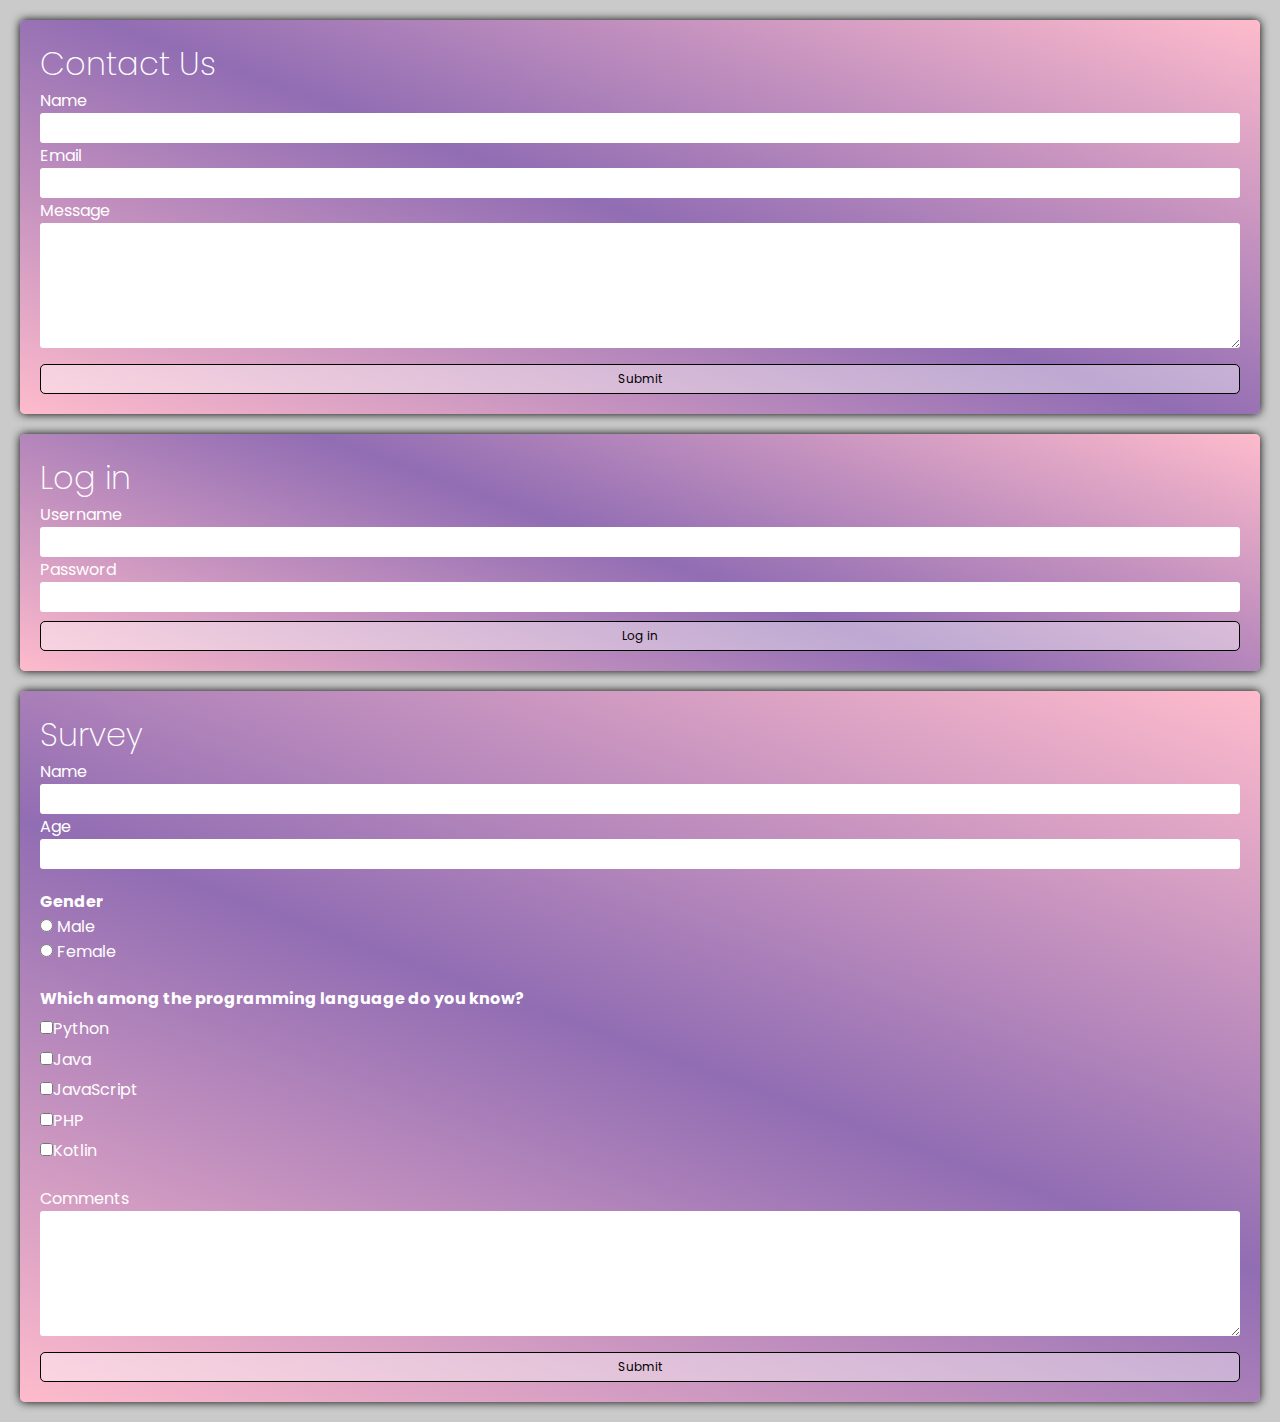
<file: Activity 2/assignment2.html>
<!DOCTYPE html>
<html lang="en">
<head>
    <meta charset="UTF-8">
    <meta name="viewport" content="width=device-width, initial-scale=1.0">
    <title>HTML Forms</title>
    <link rel="stylesheet" href="/Activity 2/assets/css/style.css">
</head>
<body>
    <div class="form">
    <h1> Contact Us </h1>
    <form action="#" method="POST">
        <label>Name <br>
            <input class="input__name" type="text"><br>
        </label>
        <label>Email <br>
            <input class="input__email" type="email"><br>
        </label>
        <label>Message <br>
            <textarea > </textarea><br>
        </label>
        <input class="buttons" type="submit">
    </form>
    </div>
    <div class="form">
    <h1>Log in</h1>
    <form action="#" method="POST">
        <label>Username <br>
            <input class="input__user" type="text"><br>
        </label>
        <label>Password <br>
            <input class="input__pass" type="password"><br>
        </label>
        <input class="buttons" type="submit" value="Log in">   
    </form>
    </div>
    <div class="form">
    <h1>Survey</h1>
    <form action="#" method="POST">
        <div class="survey__formm">
        <label>Name <br>
            <input type="text"><br>
        </label>
        <label>Age <br>
            <input type="number"><br>
        </label>
        <div class="gap"></div>
        <label class="gender">Gender </label><br>
            <input type="radio"> Male<br>
            <input type="radio"> Female<br>
        </div>
        <div class="survey__form">
        <label class="which">Which among the programming language do you know?</label> <br>
            <input type="checkbox">Python<br>
            <input type="checkbox">Java<br>
            <input type="checkbox">JavaScript<br>
            <input type="checkbox">PHP<br>
            <input type="checkbox">Kotlin<br>
        </div>
        <div class="survey__comment">
        <label>Comments <br>
            <textarea > </textarea>
        </label>
        <input class="buttons" type="submit">
            </div>
    </form>
    </div>
</body>
</html>
</file>
<file: Activity 2/assets/css/style.css>
@import url('https://fonts.googleapis.com/css2?family=Carter+One&family=Lato:ital,wght@0,100;0,300;0,400;0,700;0,900;1,100;1,300;1,400;1,700;1,900&family=Lobster+Two&family=Merienda:wght@300;400;500;600;700;800;900&family=Poppins:wght@100;200;300;400&display=swap');

* {
    margin: 0;
    padding: 0;
    box-sizing: border-box;
    font-family: 'Poppins', sans-serif;
}

body {
    background: #00000035;
}

.form {
    color: #ffffff;
    border-width: 1px;
    margin: 20px;
    border-radius: 5px;
    padding: 20px;
    background: linear-gradient(200deg, #FEBBCC, #916DB3, #FEBBCC);
    box-shadow: 0 0 10px #000000;
}

h1 {
    color: #ffffff;
    font-weight: 200;
}

.survey__form {
    width: 100%;
    line-height: 1.9;
    margin-top: 20px;
    margin-bottom: 20px;
}

.survey__comment {
    min-height: 120px;
}

.gap {
    margin-top: 20px;
}

input[type="text"],
input[type="number"] {
    width: 100%;
    border-radius: 3px;
    border: none;
    outline: none;
    height: 30px;
}

input[type="text"]:hover,
input[type="number"]:hover {
    border: 1px solid #916DB3;
    box-shadow: 0 0 5px #5d3f79;
}

.which,
.gender {
    font-weight: 700;
}

.input__name,
.input__email,
.input__user,
.input__pass, 
textarea {
    width: 100%;
    border-radius: 3px;
    border: none;
    outline: none;
    height: 30px;
}

.input__name:hover,
.input__email:hover,
.input__user:hover,
.input__pass:hover, 
textarea:hover {
    border: 1px solid #916DB3;
    box-shadow: 0 0 5px #5d3f79;
}

textarea {
    min-height: 125px;
}

.buttons {
    border: 1px solid #000000;
    padding: 5px;
    border-radius: 5px;
    font-size: 12px;
    margin-top: 9px;
    width: 100%;
    background: #ffffff69;
}

.buttons:hover {
    background: linear-gradient(to right, #FEBBCC, #916DB3, #FEBBCC);
    transition: 0.3s;
    color: #ffffff;
}
</file>
